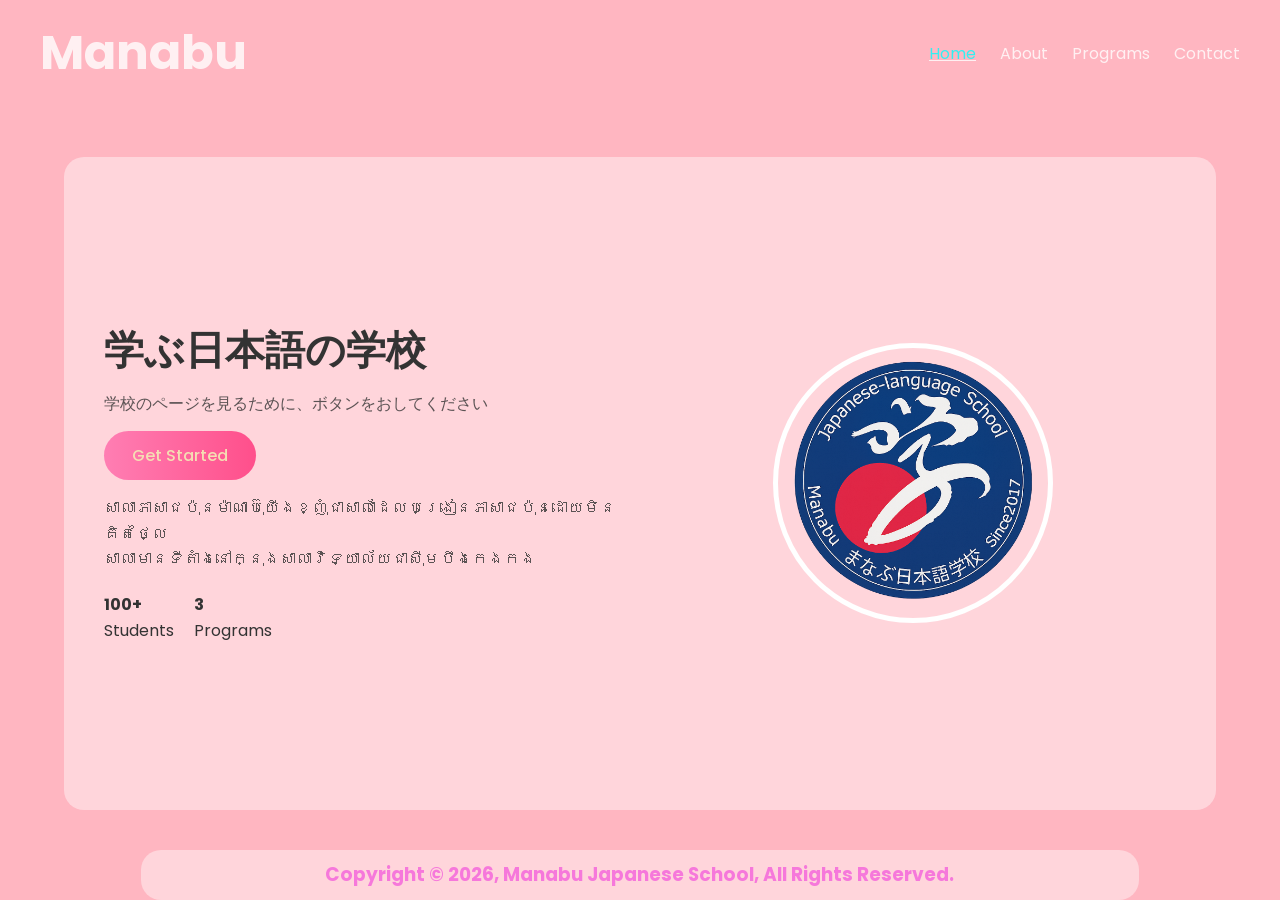
<file: index.html>
<!DOCTYPE html>
<html lang="en">

<head>
  <meta charset="UTF-8">
  <meta name="viewport" content="width=device-width, initial-scale=1.0"> <!-- important for mobile scaling -->
  <title>Manabu School</title>
  <link href="https://fonts.googleapis.com/css2?family=Poppins:wght@300;500;700&display=swap" rel="stylesheet">
  <link rel="stylesheet" href="style.css">
  <link rel="icon" href="manabu_logo.png">
</head>

<body>

  <!-- NAV -->
  <div class="wrapper">
    <nav class="navbar">
      <h2><a style="font-size: 3rem;" href="index.html">Manabu</a></h2>
      <div class="nav-links">
        <a class="Home" href="index.html">Home</a>
        <a href="about.html">About</a>
        <a href="programs.html">Programs</a>
        <a href="contact.html">Contact</a>
      </div>
    </nav>

    <!-- HERO -->
    <section class="hero">
      <div class="hero-text">
        <h1>学ぶ日本語の学校</h1>
        <p>学校のページを見るために、ボタンをおしてください</p>
        <button class="btn" "><a style=" text-decoration: none; font-size: 1rem; color: wheat; " href="
          https://web.facebook.com/manabujapaneseschool">Get Started</a></button>
        <p class="sub-text">
          សាលាភាសាជប៉ុនម៉ាណាប៊ុយេីងខ្ញុំជាសាលាដែលបង្រៀនភាសាជប៉ុនដោយមិនគិតថ្លៃ
          <br>
          សាលាមានទីតាំងនៅក្នុងសាលាវិទ្យាល័យជាសុីមបឹងកេងកង
        </p>
        <div class="stats">
          <div><strong>100+</strong><br>Students</div>
          <div><strong>3</strong><br>Programs</div>
        </div>
      </div>
      <div class="hero-img">
        <img src="manabu_logo.png " alt="Japanese culture" class="img2">
      </div>
    </section>

    <footer>
      <div class="foot">
        <h3>
          Copyright &copy; 2026, Manabu Japanese School, All Rights Reserved.
        </h3>
      </div>
    </footer>
  </div>


  <script src="JavaScript.js">
    function start(url) {
      window.open(url, '_blank');
    }
  </script>

</body>

</html>
</file>
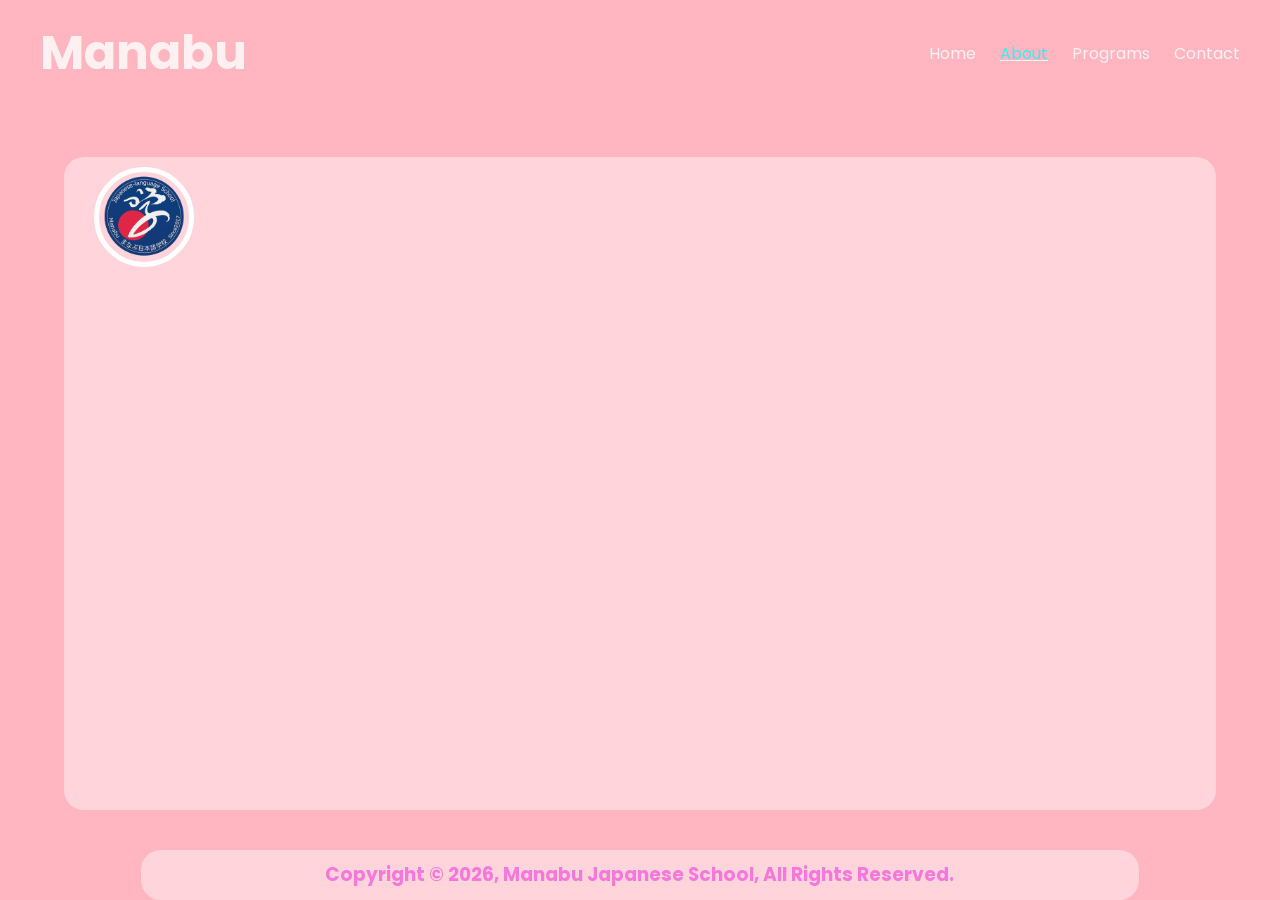
<file: about.html>
<!DOCTYPE html>
<html lang="en">
<head>
  <meta charset="UTF-8">
  <meta name="viewport" content="width=device-width, initial-scale=1.0"> <!-- important for mobile scaling -->
  <title>Manabu School</title>
  <link href="https://fonts.googleapis.com/css2?family=Poppins:wght@300;500;700&display=swap" rel="stylesheet">
  <link rel="stylesheet" href="about.css">
  <link rel="icon" href="manabu_logo.png">
</head>
<body>

  <!-- NAV -->
  <div class="wrapper">
    <!-- NAV -->
    <nav class="navbar">
      <h2><a style="font-size: 3rem;" href="index.html">Manabu</a></h2>
      <div class="nav-links">
        <a class="Home" href="index.html">Home</a>
        <a class="About" href="about.html">About</a>
        <a href="programs.html">Programs</a>
        <a href="contact.html">Contact</a>
      </div>
    </nav>

    <!-- HERO -->
    <section class="hero">
      <!-- content -->
       <div class="left">
        <img src="manabu_logo.png" alt="">
       </div>
    </section>

    <!-- FOOTER -->
    <footer>
      <div class="foot">
        <h3>
          Copyright &copy; 2026, Manabu Japanese School, All Rights Reserved.
        </h3>
      </div>
    </footer>
  </div>

  <script src="JavaScript.js">
    function start(url) {
      window.open(url, '_blank');
    }
  </script>

</body>
</html>
</file>
<file: style.css>
* {
  margin: 0;
  padding: 0;
  box-sizing: border-box;
  font-family: 'Poppins', sans-serif;
}

body {
  background: lightpink;
  line-height: 1.6;
}

.text-top {
  color: rgb(252, 93, 120);
}

/* Sakura */
.sakura {
  position: fixed;
  top: -40px;
  width: 25px;
  height: 25px;
  background: url('sakura.png') no-repeat center;
  background-size: cover;
  pointer-events: none;
  animation: fall linear infinite;
  z-index: 9999;
}

@keyframes fall {
  0% {
    transform: translateY(0) translateX(0) rotate(0deg);
    opacity: 1;
  }
  25% {
    transform: translateY(25vh) translateX(40px) rotate(90deg);
  }
  50% {
    transform: translateY(50vh) translateX(-40px) rotate(180deg);
  }
  75% {
    transform: translateY(75vh) translateX(30px) rotate(270deg);
  }
  100% {
    transform: translateY(100vh) translateX(-30px) rotate(360deg);
    opacity: 0.7;
  }
}

/* NAVBAR */
nav {
  display: flex;
  justify-content: space-between;
  align-items: center;
  padding: 15px 30px;
  color: white;
  flex-wrap: wrap;
}

nav h2 {
  font-weight: 700;
  font-size: 1.5rem;
}

nav a {
  margin: 0 10px;
  text-decoration: none;
  color: white;
  opacity: 0.8;
  transition: 0.3s;
  font-size: 1rem;
}

nav a:hover {
  opacity: 1;

}

.Home-link {
  display: inline-flex;
  justify-content: center;
  align-items: center;
  padding: 10px 20px;
  border-radius: 30px;
  border: none;
  background: linear-gradient(90deg, #ff7eb3, #ff4f8b);
  color: white;
  cursor: pointer;
  font-weight: 500;
  transition: 0.3s;
}

.Home-link:hover {
  transform: translateY(-3px);
  box-shadow: 0 10px 20px rgba(255, 79, 139, 0.4);
}

/* HERO BOX */
.hero {
  margin: 20px auto;
  margin-top: 50px;
  width: 90%;
  max-width: 1200px;
  background: rgb(255, 213, 219);
  backdrop-filter: blur(15px);
  border-radius: 20px;
  padding: 30px;
  display: flex;
  justify-content: space-between;
  align-items: center;
  flex-wrap: wrap;
  color: #333;
}

/* TEXT */
.hero-text {
  flex: 1 1 300px;
  padding: 10px;
}

.hero-text h1 {
  font-size: 2.5rem;
  line-height: 1.3;
}

.hero-text p {
  margin: 15px 0;
  opacity: 0.8;
  font-size: 1rem;
}

span {
  font-size: 1rem;
  display: block;
  margin-top: 10px;
  color: rgb(252, 93, 120);
}

/* BUTTON */
.btn {
  padding: 12px 28px;
  border-radius: 30px;
  border: none;
  background: linear-gradient(90deg, #ff7eb3, #ff4f8b);
  color: white;
  cursor: pointer;
  font-weight: 500;
  transition: 0.3s;
}

.btn:hover {
  transform: translateY(-3px);
  box-shadow: 0 10px 20px rgba(255, 79, 139, 0.4);
}

/* STATS */
.stats {
  display: flex;
  gap: 20px;
  margin-top: 20px;
  flex-wrap: wrap;
}

.stats div {
  font-size: 1rem;
}

/* IMAGES */
.hero-img {
  flex: 1 1 300px;
  display: flex;
  justify-content: center;
  gap: 20px;
  flex-wrap: wrap;
}

.hero-img img {

  width: 280px;
  height: auto;
  border-radius: 50%;
  border: 5px solid white;
  transition: 0.3s;
}

.hero-img img:hover {
  transform: scale(1.05);
}

/* RESPONSIVE BREAKPOINTS */
@media (max-width: 900px) {
  .hero {
    flex-direction: column;
    text-align: center;
  }

  .hero-text h1 {
    font-size: 2rem;
  }

  .hero-img {
    margin-top: 20px;
    justify-content: center;   /* keep images centered */
    width: 220px;
    height: 220px;               /* let container span full width */
  }
  .foot{
    font-size: 13px;
  }

  
}

@media (max-width: 600px) {
  nav {
    flex-direction: row;       /* keep horizontal */
    justify-content: center;   /* center items */
    flex-wrap: wrap;           /* allow wrapping if too many links */
    text-align: center;
  }

  nav h2 {
    flex: 1 1 100%;            /* logo/title on its own line */
    text-align: center;
    margin-bottom: 10px;
  }

  nav a {
    display: inline-block;     /* keep links side by side */
    margin: 5px 8px;
  }

  .hero-text h1 {
    font-size: 1.6rem;
  }

  .hero-text p {
    font-size: 0.9rem;
  }

  .hero-img img {
    width: 140px;
    height: 140px;
  }

  .btn {
    padding: 10px 20px;
    font-size: 0.9rem;
  }
  .foot{
    font-size: 10px;
   }
}


@media (max-width: 400px) {
  nav {
    flex-direction: row;       /* keep horizontal */
    justify-content: center;   /* center items */
    flex-wrap: wrap;           /* allow wrapping if too many links */
    text-align: center;
  }

  nav h2 {
    flex: 1 1 100%;            /* logo/title on its own line */
    text-align: center;
    margin-bottom: 10px;
  }

  nav a {
    display: inline-block;     /* keep links side by side */
    margin: 5px 8px;
  }

  .hero-text h1 {
    font-size: 1.6rem;
  }

  .hero-text p {
    font-size: 0.9rem;
  }

  .hero-img img {
    width: 140px;
    height: 140px;
  }

  .btn {
    padding: 10px 20px;
    font-size: 0.9rem;
  }
  .foot{
    font-size: 8px;


  }
}

/* Apply hover effect permanently on devices without hover (mobile/tablet) */
@media (hover: none) {
  .hero-img img {
    transform: scale(1.05);
  }
  .nav-links a{
    text-decoration: none;
  }

}


.Home{
  text-decoration: underline;
  text-decoration-color: white;
  color: cyan;
}

.nav-links a:hover{
  text-decoration: underline;
  text-decoration-color: white;
}

.foot{
  background: rgb(255, 213, 219);
  max-width: 78%;
  text-align: center;
  margin: 20px auto 0px;
  border-radius: 20px;
  padding: 10px;
  color: rgb(246, 120, 219);
  
}

.wrapper{
  min-height: 100vh;
  display: flex;
  flex-direction: column;
}
.hero{
  flex: 1;
}
</file>
<file: about.css>
html, body{
  height: 100%;
  margin:0;
}
* {
  margin: 0;
  padding: 0;
  box-sizing: border-box;
  font-family: 'Poppins', sans-serif;
}

body {
  background: lightpink;
  line-height: 1.6;
}

.text-top {
  color: rgb(252, 93, 120);
}

/* Sakura */
.sakura {
  position: fixed;
  top: -40px;
  width: 25px;
  height: 25px;
  background: url('sakura.png') no-repeat center;
  background-size: cover;
  pointer-events: none;
  animation: fall linear infinite;
  z-index: 9999;
}

@keyframes fall {
  0% {
    transform: translateY(0) translateX(0) rotate(0deg);
    opacity: 1;
  }
  25% {
    transform: translateY(25vh) translateX(40px) rotate(90deg);
  }
  50% {
    transform: translateY(50vh) translateX(-40px) rotate(180deg);
  }
  75% {
    transform: translateY(75vh) translateX(30px) rotate(270deg);
  }
  100% {
    transform: translateY(100vh) translateX(-30px) rotate(360deg);
    opacity: 0.7;
  }
}

/* NAVBAR */
nav {
  display: flex;
  justify-content: space-between;
  align-items: center;
  padding: 15px 30px;
  color: white;
  flex-wrap: wrap;
}

nav h2 {
  font-weight: 700;
  font-size: 1.5rem;
}

nav a {
  margin: 0 10px;
  text-decoration: none;
  color: white;
  opacity: 0.8;
  transition: 0.3s;
  font-size: 1rem;
}

nav a:hover {
  opacity: 1;

}

.Home-link {
  display: inline-flex;
  justify-content: center;
  align-items: center;
  padding: 10px 20px;
  border-radius: 30px;
  border: none;
  background: linear-gradient(90deg, #ff7eb3, #ff4f8b);
  color: white;
  cursor: pointer;
  font-weight: 500;
  transition: 0.3s;
}

.Home-link:hover {
  transform: translateY(-3px);
  box-shadow: 0 10px 20px rgba(255, 79, 139, 0.4);
}

/* HERO BOX */
.hero {
  margin: 20px auto;
  margin-top: 50px;
  width: 90%;
  max-width: 2200px;
  background: rgb(255, 213, 219);
  backdrop-filter: blur(15px);
  border-radius: 20px;
  padding: 30px;
  display: flex;
  justify-content: space-between;
  align-items: center;
  flex-wrap: wrap;
  color: #333;
}

/* TEXT */
.hero-text {
  flex: 1 1 300px;
  padding: 10px;
}

.hero-text h1 {
  font-size: 2.5rem;
  line-height: 1.3;
}

.hero-text p {
  margin: 15px 0;
  opacity: 0.8;
  font-size: 1rem;
}


/* STATS */
.stats {
  display: flex;
  gap: 20px;
  margin-top: 20px;
  flex-wrap: wrap;
}

.stats div {
  font-size: 1rem;
}

/* IMAGES */
.hero-img {
  flex: 1 1 300px;
  display: flex;
  justify-content: center;
  gap: 20px;
  flex-wrap: wrap;
}

.hero-img img {

  width: 280px;
  height: auto;
  border-radius: 50%;
  border: 5px solid white;
  transition: 0.3s;
}

.hero-img img:hover {
  transform: scale(1.05);
}

/* RESPONSIVE BREAKPOINTS */
@media (max-width: 900px) {
  .hero {
    flex-direction: column;
    text-align: center;
  }

  .hero-text h1 {
    font-size: 2rem;
  }

  .hero-img {
    margin-top: 20px;
    justify-content: center;   /* keep images centered */
    width: 220px;
    height: 220px;               /* let container span full width */
  }
  .foot{
    font-size: 13px;


  }
  .left img{
      left: 10px;
      top: 0;
      margin-right: 10px;
      width: 80px;
      height: 80px;
    }

  
}

@media (max-width: 600px) {
  nav {
    flex-direction: row;       /* keep horizontal */
    justify-content: center;   /* center items */
    flex-wrap: wrap;           /* allow wrapping if too many links */
    text-align: center;
  }

  nav h2 {
    flex: 1 1 100%;            /* logo/title on its own line */
    text-align: center;
    margin-bottom: 10px;
  }

  nav a {
    display: inline-block;     /* keep links side by side */
    margin: 5px 8px;
  }

  .hero-text h1 {
    font-size: 1.6rem;
  }

  .hero-text p {
    font-size: 0.9rem;
  }

  .hero-img img {
    width: 140px;
    height: 140px;
  }

  .btn {
    padding: 10px 20px;
    font-size: 0.9rem;
  }
  .foot{
    font-size: 10px;
  }
  
  .left img{
      left: 10px;
      top: 0;
      margin-right: 10px;
      width: 80px;
      height: 80px;
    }

    
}
@media (max-width: 400px) {
  nav {
    flex-direction: row;       /* keep horizontal */
    justify-content: center;   /* center items */
    flex-wrap: wrap;           /* allow wrapping if too many links */
    text-align: center;
  }

  nav h2 {
    flex: 1 1 100%;            /* logo/title on its own line */
    text-align: center;
    margin-bottom: 10px;
  }

  nav a {
    display: inline-block;     /* keep links side by side */
    margin: 5px 8px;
  }

  .hero-text h1 {
    font-size: 1.6rem;
  }

  .hero-text p {
    font-size: 0.9rem;
  }

  .hero-img img {
    width: 140px;
    height: 140px;
  }

  .btn {
    padding: 10px 20px;
    font-size: 0.9rem;
  }
  .foot{
    font-size: 8px;


  }
}



/* Apply hover effect permanently on devices without hover (mobile/tablet) */
@media (hover: none) {
  .hero-img img {
    transform: scale(1.05);
  }
}


.About{
  text-decoration: underline;
  text-decoration-color: white;
  color: cyan;
}

.nav-links a:hover{
  text-decoration: underline;
  text-decoration-color: white;
}

.foot{
  background: rgb(255, 213, 219);
  max-width: 78%;
  text-align: center;
  margin: 20px auto 0px;
  border-radius: 20px;
  padding: 10px;
  color: rgb(246, 120, 219);
  
}

.wrapper{
  min-height: 100vh;
  display: flex;
  flex-direction: column;
}
.hero{
  flex:1;
}

.left{
  position: relative;
}

.left img{
  position: fixed;
  top:10px;
  margin-right: 10px;
  width: 100px;
  height: 100px;
  border-radius: 50%;
  border: 5px solid white;
  transition: 0.3s;
}
</file>
